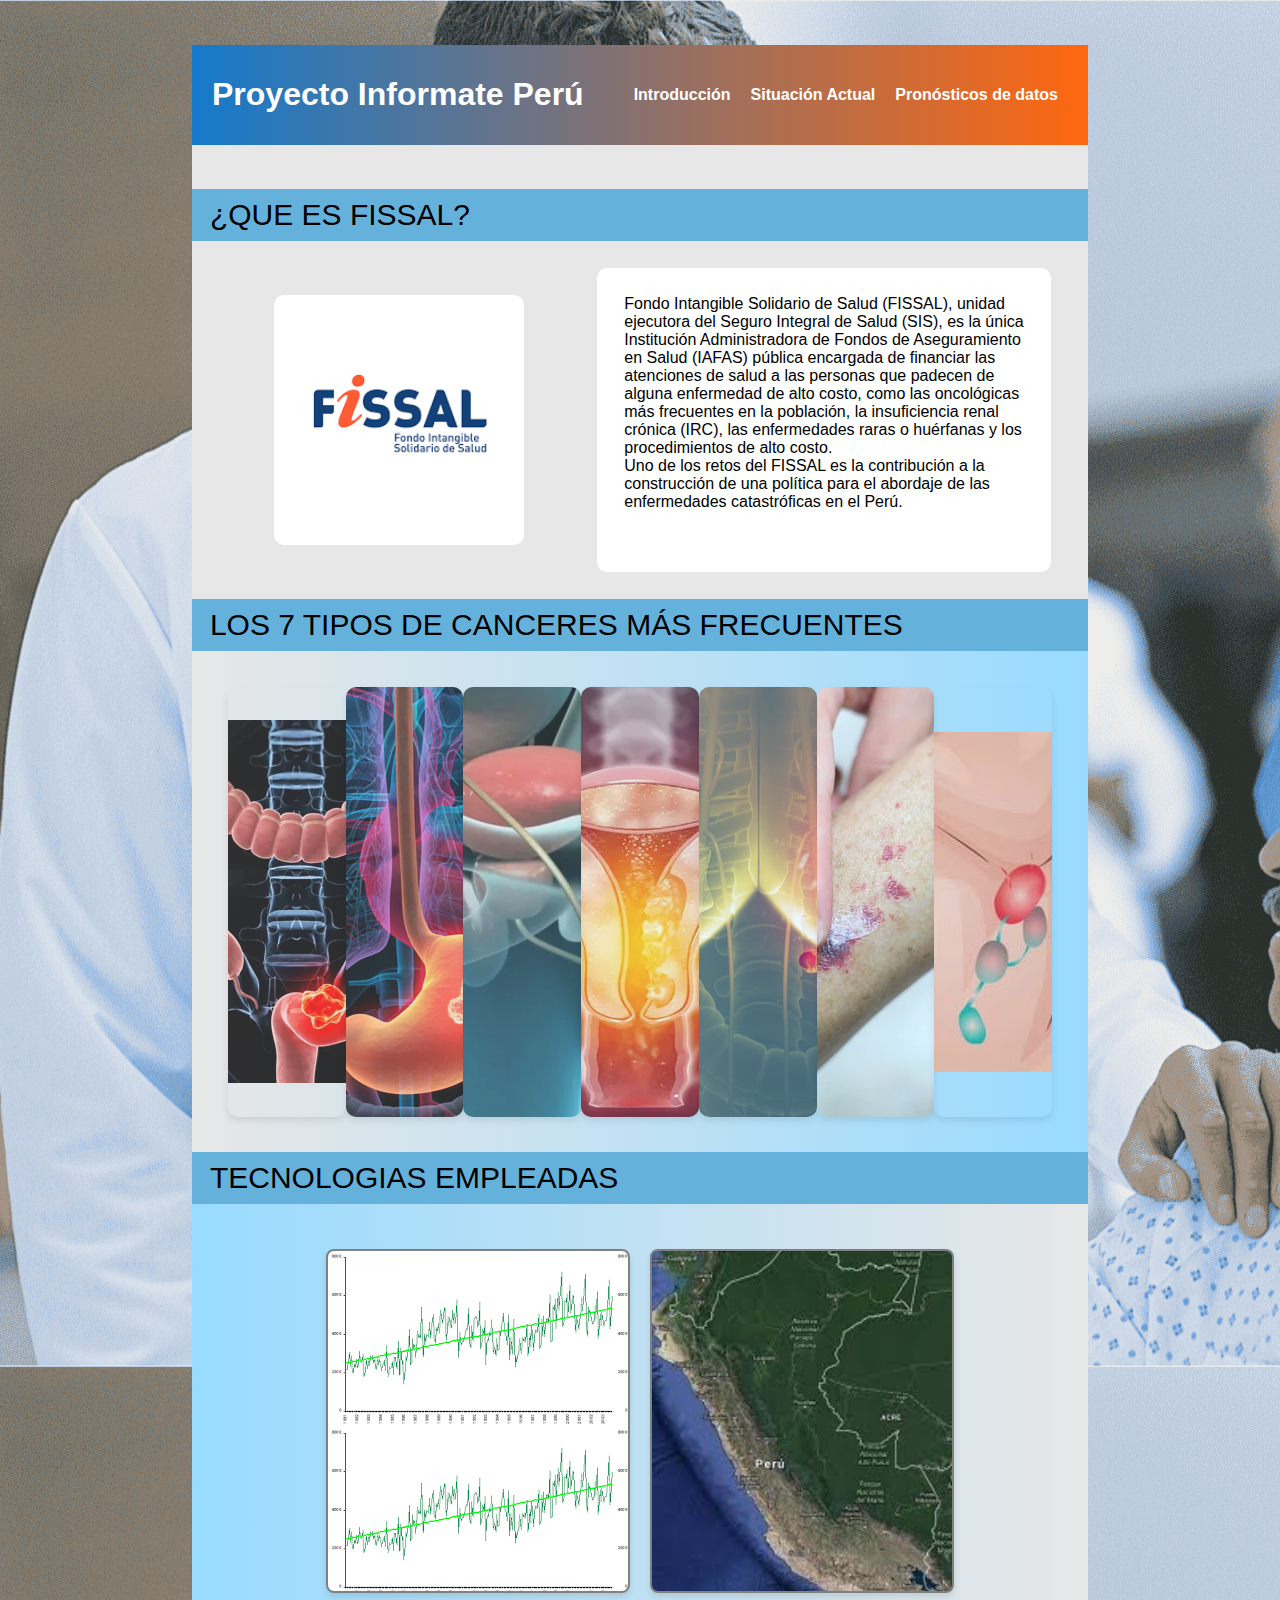
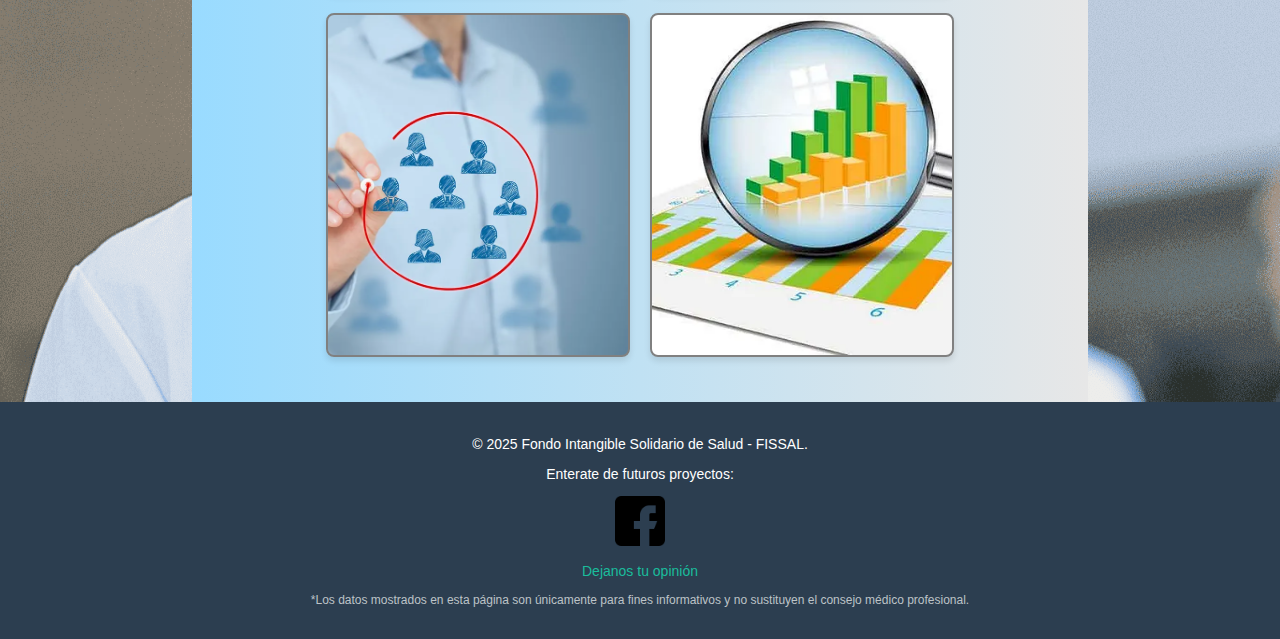
<file: Index.html>
<!DOCTYPE html>
<html  lang="es">
    <link rel="stylesheet" href="estilos.css">
    <link rel="icon" type="image/png" href="img/LogoNav.png">
<div  class="fondoCont" >
<head>
    <meta charset="UTF-8">
    <meta name="viewport" content="width=device-width, initial-scale=1.0">
    <title>Introducción</title>
    <style>
       
    </style>
</head>
<body>
    <header>
        <nav>
            <div>
                <h1>Proyecto Informate Perú</h1>
            </div>
            <ul>
                <li><a href="Index.html">Introducción</a></li>
                <li><a href="Descriptivo.html">Situación Actual</a></li>
                <li><a href="Pronostico.html">Pronósticos de datos</a></li>
            </ul>
        </nav>
    </header>
    <div class="Titulo">
        ¿QUE ES FISSAL?
    </div>
    <div class="Info">
        <img src="img/logofissal.png" width="250px" height="250px" style="margin: 6% 3% 6% 8%; border-radius: 10px;">
        <div class="descripcion">
        Fondo Intangible Solidario de Salud (FISSAL), unidad ejecutora del Seguro Integral de Salud (SIS), es la única Institución Administradora de Fondos de 
        Aseguramiento en Salud (IAFAS) pública encargada de financiar las atenciones de salud a las personas que padecen de alguna enfermedad de alto costo, como las 
        oncológicas más frecuentes en la población, la insuficiencia renal crónica (IRC), las enfermedades raras o huérfanas y los procedimientos de alto costo.
        <br> Uno de los retos del FISSAL es la contribución a la construcción de una política para el abordaje de las enfermedades catastróficas en el Perú.
        </div> 
    </div>
    <div class="Titulo">
        LOS 7 TIPOS DE CANCERES MÁS FRECUENTES
    </div>
    <section>
        <div class="enfonc" style="background: url(img/enfonc1.webp) no-repeat center center;">
            <div class="textoinfo">
                <h3>Cancer de Colon</h3>
                <p>
                    Es un cáncer que comienza en el intestino grueso, generalmente por el crecimiento de pequeños bultos llamados pólipos, que con el tiempo pueden volverse malignos. 
                    Puede causar sangrado en las heces, cambios en el ritmo intestinal (diarrea o estreñimiento), dolor en el abdomen y pérdida de peso sin razón aparente.
                    Factores como una alimentación baja en fibra, la obesidad y el tabaquismo aumentan el riesgo. Se detecta con estudios como la colonoscopía y, si se encuentra a tiempo, se puede tratar con cirugía, 
                    quimioterapia o radioterapia.
                </p>
            </div>
        </div>
        <div class="enfonc" style="background: url(img/enfonc2.jpg) no-repeat center center;">
            <div class="textoinfo">
                <h3>Cancer de Estomago</h3>
                <p>
                    Afecta el estómago y suele desarrollarse lentamente a lo largo de los años. Puede causar dolor en la parte superior del abdomen, pérdida de apetito, náuseas, 
                    vómitos con sangre y pérdida de peso inexplicable. Factores como la infección por una bacteria llamada Helicobacter pylori, el consumo excesivo de alimentos 
                    salados o ahumados, el tabaquismo y los antecedentes familiares pueden aumentar el riesgo. Se detecta con una endoscopía y biopsia, y el tratamiento puede incluir 
                    cirugía, quimioterapia o radioterapia.
                </p>
            </div>
        </div>
        <div class="enfonc" style="background: url(img/enfonc3.webp) no-repeat center center;">
            <div class="textoinfo">
                <h3>Cancer de Prostata</h3>
                <p>
                    Afecta a los hombres y se desarrolla en la próstata, una glándula que produce parte del semen. Puede causar problemas para orinar, flujo débil de orina, 
                    sangre en la orina o el semen y, en etapas avanzadas, dolor en los huesos. Es más común en hombres mayores de 50 años y con antecedentes familiares de la 
                    enfermedad. Se diagnostica con un análisis de sangre llamado PSA y, si es necesario, una biopsia. Dependiendo de la etapa, el tratamiento puede incluir cirugía, 
                    radioterapia o terapia hormonal.
                </p>
            </div>  
        </div>
        <div class="enfonc" style="background: url(img/enfonc4.webp) no-repeat center center;">
            <div class="textoinfo">
                <h3>Cancer de Cuello Uterino</h3>
                <p>
                    Se origina en la parte inferior del útero y está relacionado con el Virus del Papiloma Humano (VPH), que se transmite por contacto sexual. 
                    Puede causar sangrado vaginal fuera de la menstruación, flujo con mal olor y dolor durante las relaciones sexuales. Se puede prevenir con la vacuna contra el 
                    VPH y detectarse a tiempo con la prueba de Papanicolaou. Si se detecta en una etapa temprana, se puede tratar con cirugía o radioterapia, y en casos más 
                    avanzados, con quimioterapia.
                </p>
            </div>
        </div>
        <div class="enfonc" style="background: url(img/enfonc5.jpg) no-repeat center center;">
            <div class="textoinfo">
                <h3>Cancer de Mama</h3>
                <p>
                    Es uno de los más comunes en mujeres, aunque también puede afectar a los hombres. Se manifiesta con un bulto en la mama, cambios en la piel, secreción 
                    anormal por el pezón o cambios en el tamaño o forma del seno. Factores como la edad, los antecedentes familiares y el sobrepeso pueden aumentar el riesgo. 
                    La detección temprana mediante autoexploración y mamografías es clave para un tratamiento exitoso, que puede incluir cirugía, quimioterapia, radioterapia o 
                    terapia hormonal.
                </p>
            </div>
        </div>
        <div class="enfonc" style="background: url(img/enfonc6.webp) no-repeat center center;">
            <div class="textoinfo">
                <h3>Leucemia</h3>
                <p>
                    Es un cáncer de la sangre que afecta la producción de glóbulos blancos, encargados de defender el cuerpo de enfermedades. Puede causar fatiga 
                    extrema, moretones o sangrados fáciles, fiebre frecuente, infecciones constantes y pérdida de peso sin explicación. No se sabe exactamente qué lo causa, pero 
                    la exposición a radiación, algunos químicos y ciertos trastornos genéticos pueden aumentar el riesgo. Se trata con quimioterapia, terapia dirigida y, en algunos 
                    casos, trasplante de médula ósea.
                </p>
            </div>
        </div>
        <div class="enfonc" style="background: url(img/enfonc7.avif) no-repeat center center;">
            <div class="textoinfo">
                <h3>Linfoma</h3>
                <p>
                    Es un cáncer del sistema linfático, que forma parte del sistema de defensa del cuerpo. Puede causar inflamación en los ganglios (como en el cuello o axilas), fiebre, 
                    sudoración nocturna, cansancio extremo y pérdida de peso sin motivo. Existen dos tipos principales: el linfoma de Hodgkin y el linfoma no Hodgkin. Se desconoce su causa 
                    exacta, pero puede estar relacionado con infecciones virales y problemas en el sistema inmunológico. El tratamiento incluye quimioterapia, radioterapia y, en algunos casos, 
                    inmunoterapia o trasplante de médula ósea.
                </p>
            </div>
        </div>
    </section>
    <div class="Titulo">
        TECNOLOGIAS EMPLEADAS
    </div>
    <main>
        <div class="box" style="background: url(img/fondoInf.png);">
            <div class="textoinfo">
                <h3>Modelos de Series Temporales</h3>
                 <p>En el análisis de datos, estos modelos son métodos estadísticos que se utilizan para analizar datos que se recogen en intervalos de tiempo sucesivos. Permiten estudiar la relación causal entre diversas variables que cambian con el tiempo y se influyen entre sí.</p>
            </div>
        </div>
        <div class="box" style="background: url(img/fondoInf2.jpeg) no-repeat center center; background-size: cover;">
            <div class="textoinfo">
                <h3>Modelos Geoespaciales</h3>
                <p>En el análisis de datos, estos modelos son técnicas que permiten descubrir patrones en datos que incluyen un componente geoespacial. Los datos geoespaciales describen objetos, eventos o características con una ubicación sobre o cerca de la superficie de la tierra.</p>
            </div>
        </div>
        <div class="box" style="background: url(img/fotoInfo3.webp) no-repeat right center; background-size: cover;">
            <div class="textoinfo" >
                <h3>Modelos de Segmentación</h3>
                <p>En el análisis de datos, estos modelos son técnicas que permiten dividir un conjunto de datos en grupos o segmentos basados en características específicas. Esto es útil para entender y atender mejor las diversas necesidades y preferencias de los distintos grupos dentro de los datos.</p>
            </div>
        </div>
        <div class="box" style="background: url(img/fondoInf4.webp) no-repeat center center; background-size: cover;">
            <div class="textoinfo">
                <h3>Análisis Exploratorio</h3>
                <p>Este es un enfoque para analizar conjuntos de datos con el fin de resumir sus características principales, a menudo con métodos visuales. El análisis exploratorio de datos se utiliza para ver qué pueden revelar los datos más allá del modelado formal o la tarea de prueba de hipótesis.</p>
            </div>
        </div>
    </main>
</body>
</div>
<footer>
    <div class="footer-content">
        <p>&copy; 2025 Fondo Intangible Solidario de Salud - FISSAL.</p>
        <p>Enterate de futuros proyectos:</p>
        <a href="https://www.facebook.com/share/1A1EgL9N3Y/?mibextid=wwXIfr"><img src="img/facebook.png" height="50px" width="50px"></a>
        <p><a href="https://forms.gle/CMooZuVPkT1BqG5L8">Dejanos tu opinión</a></p>
        <p class="disclaimer">
            *Los datos mostrados en esta página son únicamente para fines informativos y no sustituyen el consejo médico profesional.
        </p>
    </div>
</footer>
</html>
</file>
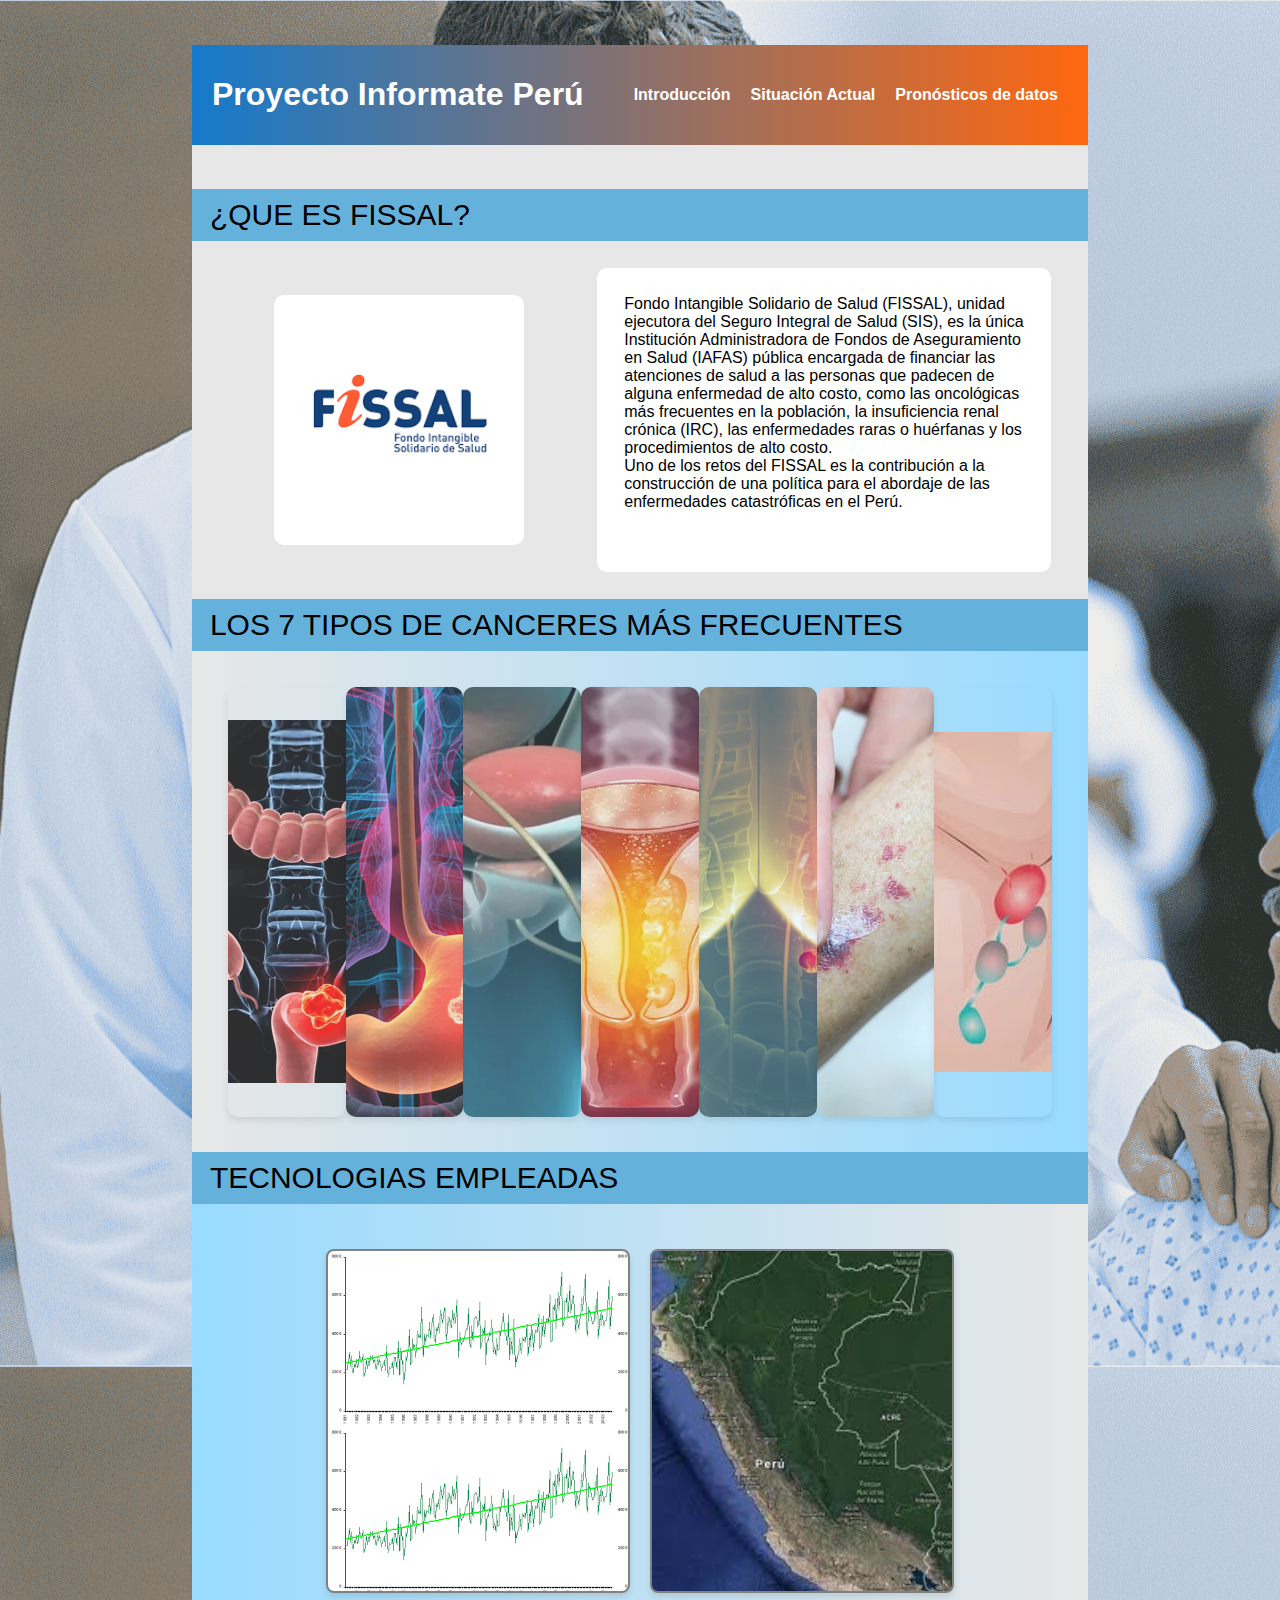
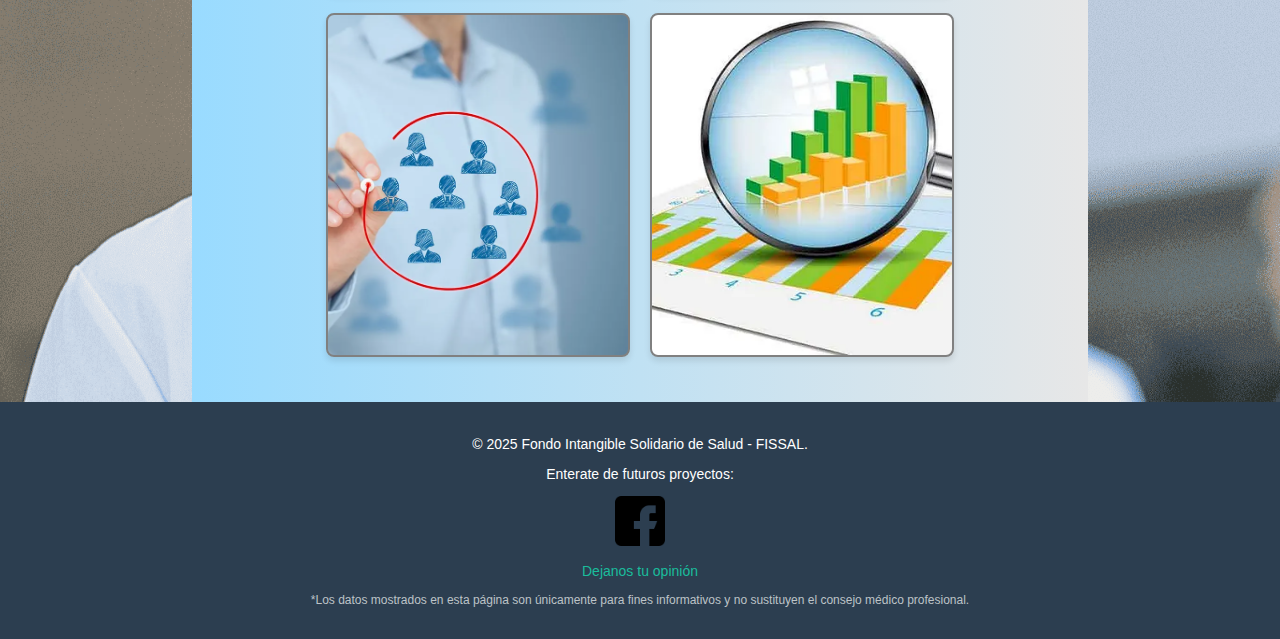
<file: index.html>
<!DOCTYPE html>
<html  lang="es">
    <link rel="stylesheet" href="estilos.css">
    <link rel="icon" type="image/png" href="img/LogoNav.png">
<div  class="fondoCont" >
<head>
    <meta charset="UTF-8">
    <meta name="viewport" content="width=device-width, initial-scale=1.0">
    <title>Introducción</title>
    <style>
       
    </style>
</head>
<body>
    <header>
        <nav>
            <div>
                <h1>Proyecto Informate Perú</h1>
            </div>
            <ul>
                <li><a href="Index.html">Introducción</a></li>
                <li><a href="Descriptivo.html">Situación Actual</a></li>
                <li><a href="Pronostico.html">Pronósticos de datos</a></li>
            </ul>
        </nav>
    </header>
    <div class="Titulo">
        ¿QUE ES FISSAL?
    </div>
    <div class="Info">
        <img src="img/logofissal.png" width="250px" height="250px" style="margin: 6% 3% 6% 8%; border-radius: 10px;">
        <div class="descripcion">
        Fondo Intangible Solidario de Salud (FISSAL), unidad ejecutora del Seguro Integral de Salud (SIS), es la única Institución Administradora de Fondos de 
        Aseguramiento en Salud (IAFAS) pública encargada de financiar las atenciones de salud a las personas que padecen de alguna enfermedad de alto costo, como las 
        oncológicas más frecuentes en la población, la insuficiencia renal crónica (IRC), las enfermedades raras o huérfanas y los procedimientos de alto costo.
        <br> Uno de los retos del FISSAL es la contribución a la construcción de una política para el abordaje de las enfermedades catastróficas en el Perú.
        </div> 
    </div>
    <div class="Titulo">
        LOS 7 TIPOS DE CANCERES MÁS FRECUENTES
    </div>
    <section>
        <div class="enfonc" style="background: url(img/enfonc1.webp) no-repeat center center;">
            <div class="textoinfo">
                <h3>Cancer de Colon</h3>
                <p>
                    Es un cáncer que comienza en el intestino grueso, generalmente por el crecimiento de pequeños bultos llamados pólipos, que con el tiempo pueden volverse malignos. 
                    Puede causar sangrado en las heces, cambios en el ritmo intestinal (diarrea o estreñimiento), dolor en el abdomen y pérdida de peso sin razón aparente.
                    Factores como una alimentación baja en fibra, la obesidad y el tabaquismo aumentan el riesgo. Se detecta con estudios como la colonoscopía y, si se encuentra a tiempo, se puede tratar con cirugía, 
                    quimioterapia o radioterapia.
                </p>
            </div>
        </div>
        <div class="enfonc" style="background: url(img/enfonc2.jpg) no-repeat center center;">
            <div class="textoinfo">
                <h3>Cancer de Estomago</h3>
                <p>
                    Afecta el estómago y suele desarrollarse lentamente a lo largo de los años. Puede causar dolor en la parte superior del abdomen, pérdida de apetito, náuseas, 
                    vómitos con sangre y pérdida de peso inexplicable. Factores como la infección por una bacteria llamada Helicobacter pylori, el consumo excesivo de alimentos 
                    salados o ahumados, el tabaquismo y los antecedentes familiares pueden aumentar el riesgo. Se detecta con una endoscopía y biopsia, y el tratamiento puede incluir 
                    cirugía, quimioterapia o radioterapia.
                </p>
            </div>
        </div>
        <div class="enfonc" style="background: url(img/enfonc3.webp) no-repeat center center;">
            <div class="textoinfo">
                <h3>Cancer de Prostata</h3>
                <p>
                    Afecta a los hombres y se desarrolla en la próstata, una glándula que produce parte del semen. Puede causar problemas para orinar, flujo débil de orina, 
                    sangre en la orina o el semen y, en etapas avanzadas, dolor en los huesos. Es más común en hombres mayores de 50 años y con antecedentes familiares de la 
                    enfermedad. Se diagnostica con un análisis de sangre llamado PSA y, si es necesario, una biopsia. Dependiendo de la etapa, el tratamiento puede incluir cirugía, 
                    radioterapia o terapia hormonal.
                </p>
            </div>  
        </div>
        <div class="enfonc" style="background: url(img/enfonc4.webp) no-repeat center center;">
            <div class="textoinfo">
                <h3>Cancer de Cuello Uterino</h3>
                <p>
                    Se origina en la parte inferior del útero y está relacionado con el Virus del Papiloma Humano (VPH), que se transmite por contacto sexual. 
                    Puede causar sangrado vaginal fuera de la menstruación, flujo con mal olor y dolor durante las relaciones sexuales. Se puede prevenir con la vacuna contra el 
                    VPH y detectarse a tiempo con la prueba de Papanicolaou. Si se detecta en una etapa temprana, se puede tratar con cirugía o radioterapia, y en casos más 
                    avanzados, con quimioterapia.
                </p>
            </div>
        </div>
        <div class="enfonc" style="background: url(img/enfonc5.jpg) no-repeat center center;">
            <div class="textoinfo">
                <h3>Cancer de Mama</h3>
                <p>
                    Es uno de los más comunes en mujeres, aunque también puede afectar a los hombres. Se manifiesta con un bulto en la mama, cambios en la piel, secreción 
                    anormal por el pezón o cambios en el tamaño o forma del seno. Factores como la edad, los antecedentes familiares y el sobrepeso pueden aumentar el riesgo. 
                    La detección temprana mediante autoexploración y mamografías es clave para un tratamiento exitoso, que puede incluir cirugía, quimioterapia, radioterapia o 
                    terapia hormonal.
                </p>
            </div>
        </div>
        <div class="enfonc" style="background: url(img/enfonc6.webp) no-repeat center center;">
            <div class="textoinfo">
                <h3>Leucemia</h3>
                <p>
                    Es un cáncer de la sangre que afecta la producción de glóbulos blancos, encargados de defender el cuerpo de enfermedades. Puede causar fatiga 
                    extrema, moretones o sangrados fáciles, fiebre frecuente, infecciones constantes y pérdida de peso sin explicación. No se sabe exactamente qué lo causa, pero 
                    la exposición a radiación, algunos químicos y ciertos trastornos genéticos pueden aumentar el riesgo. Se trata con quimioterapia, terapia dirigida y, en algunos 
                    casos, trasplante de médula ósea.
                </p>
            </div>
        </div>
        <div class="enfonc" style="background: url(img/enfonc7.avif) no-repeat center center;">
            <div class="textoinfo">
                <h3>Linfoma</h3>
                <p>
                    Es un cáncer del sistema linfático, que forma parte del sistema de defensa del cuerpo. Puede causar inflamación en los ganglios (como en el cuello o axilas), fiebre, 
                    sudoración nocturna, cansancio extremo y pérdida de peso sin motivo. Existen dos tipos principales: el linfoma de Hodgkin y el linfoma no Hodgkin. Se desconoce su causa 
                    exacta, pero puede estar relacionado con infecciones virales y problemas en el sistema inmunológico. El tratamiento incluye quimioterapia, radioterapia y, en algunos casos, 
                    inmunoterapia o trasplante de médula ósea.
                </p>
            </div>
        </div>
    </section>
    <div class="Titulo">
        TECNOLOGIAS EMPLEADAS
    </div>
    <main>
        <div class="box" style="background: url(img/fondoInf.png);">
            <div class="textoinfo">
                <h3>Modelos de Series Temporales</h3>
                 <p>En el análisis de datos, estos modelos son métodos estadísticos que se utilizan para analizar datos que se recogen en intervalos de tiempo sucesivos. Permiten estudiar la relación causal entre diversas variables que cambian con el tiempo y se influyen entre sí.</p>
            </div>
        </div>
        <div class="box" style="background: url(img/fondoInf2.jpeg) no-repeat center center; background-size: cover;">
            <div class="textoinfo">
                <h3>Modelos Geoespaciales</h3>
                <p>En el análisis de datos, estos modelos son técnicas que permiten descubrir patrones en datos que incluyen un componente geoespacial. Los datos geoespaciales describen objetos, eventos o características con una ubicación sobre o cerca de la superficie de la tierra.</p>
            </div>
        </div>
        <div class="box" style="background: url(img/fotoInfo3.webp) no-repeat right center; background-size: cover;">
            <div class="textoinfo" >
                <h3>Modelos de Segmentación</h3>
                <p>En el análisis de datos, estos modelos son técnicas que permiten dividir un conjunto de datos en grupos o segmentos basados en características específicas. Esto es útil para entender y atender mejor las diversas necesidades y preferencias de los distintos grupos dentro de los datos.</p>
            </div>
        </div>
        <div class="box" style="background: url(img/fondoInf4.webp) no-repeat center center; background-size: cover;">
            <div class="textoinfo">
                <h3>Análisis Exploratorio</h3>
                <p>Este es un enfoque para analizar conjuntos de datos con el fin de resumir sus características principales, a menudo con métodos visuales. El análisis exploratorio de datos se utiliza para ver qué pueden revelar los datos más allá del modelado formal o la tarea de prueba de hipótesis.</p>
            </div>
        </div>
    </main>
</body>
</div>
<footer>
    <div class="footer-content">
        <p>&copy; 2025 Fondo Intangible Solidario de Salud - FISSAL.</p>
        <p>Enterate de futuros proyectos:</p>
        <a href="https://www.facebook.com/share/1A1EgL9N3Y/?mibextid=wwXIfr"><img src="img/facebook.png" height="50px" width="50px"></a>
        <p><a href="https://forms.gle/CMooZuVPkT1BqG5L8">Dejanos tu opinión</a></p>
        <p class="disclaimer">
            *Los datos mostrados en esta página son únicamente para fines informativos y no sustituyen el consejo médico profesional.
        </p>
    </div>
</footer>
</html>
</file>
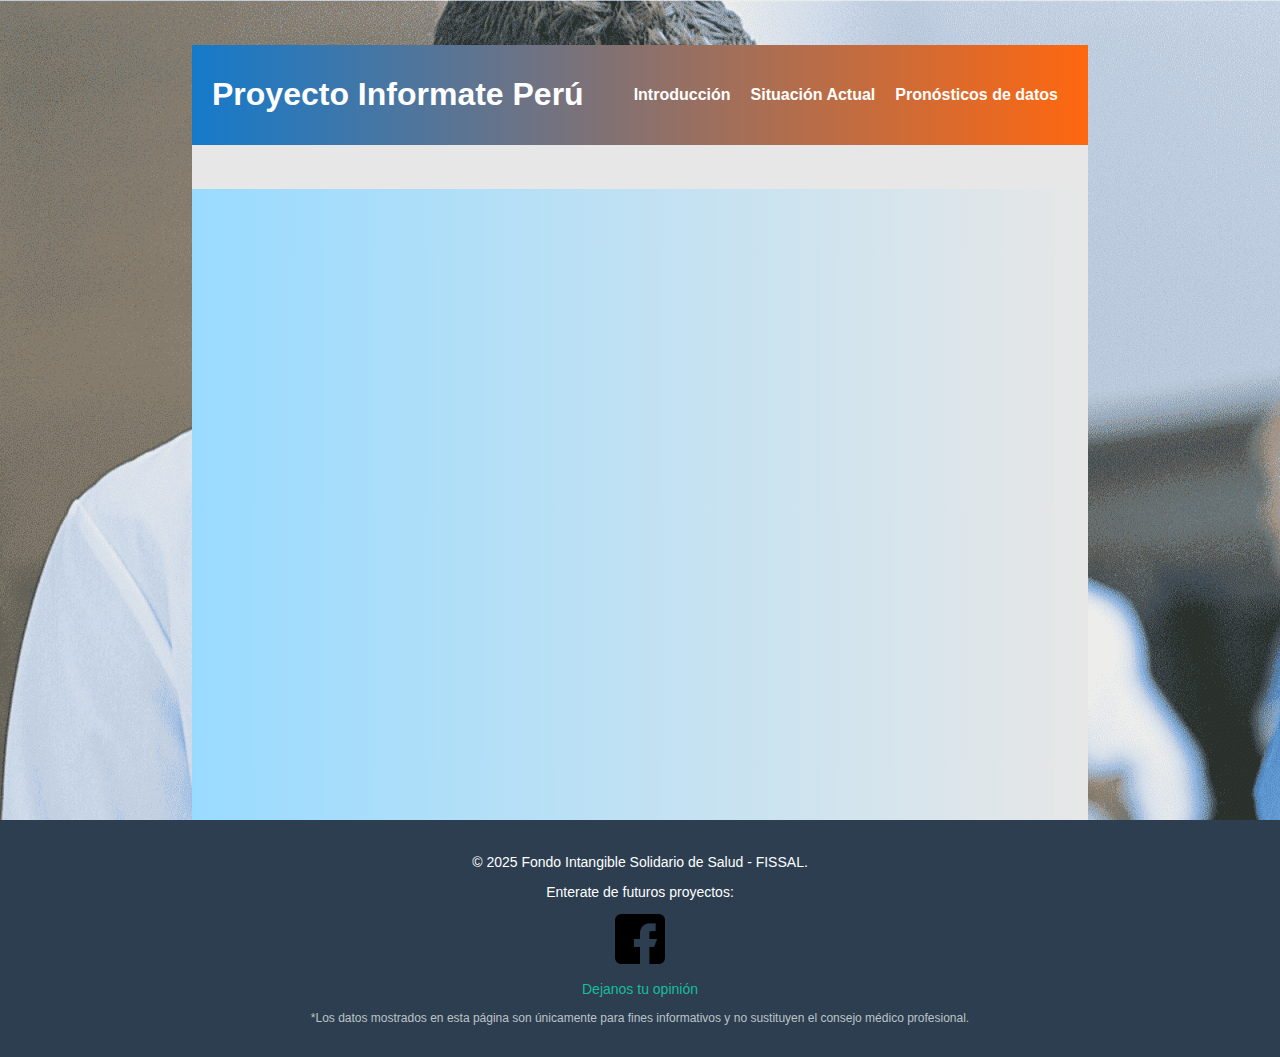
<file: Descriptivo.html>
<!DOCTYPE html>
<html lang="es">
    <link rel="stylesheet" href="estilos.css">
    <link rel="icon" type="image/png" href="img/LogoNav.png">
<div class="fondoCont">    
<head>
    <meta charset="UTF-8">
    <meta name="viewport" content="width=device-width, initial-scale=1.0">
    <title>Analisis de Datos</title>
</head>
<body>
    <header>
        <nav>
            <div>
                <h1>Proyecto Informate Perú</h1>
            </div>
            <ul>
                <li><a href="index.html">Introducción</a></li>
                <li><a href="Descriptivo.html">Situación Actual</a></li>
                <li><a href="Pronostico.html">Pronósticos de datos</a></li>
            </ul>
        </nav>
    </header>
    <main>
        <iframe title="Analisis_Descriptivo" width="1140" height="541.25" src="https://app.powerbi.com/reportEmbed?reportId=7f112d11-08e9-465b-8db7-bfbb109e6e7e&autoAuth=true&ctid=81e701d5-0d70-4fdd-9388-c8ba9d7a9975" frameborder="0" allowFullScreen="true"></iframe>
    </main>
</body>
</div>
<footer>
    <div class="footer-content">
        <p>&copy; 2025 Fondo Intangible Solidario de Salud - FISSAL.</p>
        <p>Enterate de futuros proyectos:</p>
        <a href="https://www.facebook.com/share/1A1EgL9N3Y/?mibextid=wwXIfr"><img src="img/facebook.png" height="50px" width="50px"></a>
        <p><a href="https://forms.gle/CMooZuVPkT1BqG5L8">Dejanos tu opinión</a></p>
        <p class="disclaimer">
            *Los datos mostrados en esta página son únicamente para fines informativos y no sustituyen el consejo médico profesional.
        </p>
    </div>
</footer>

</html>
</file>
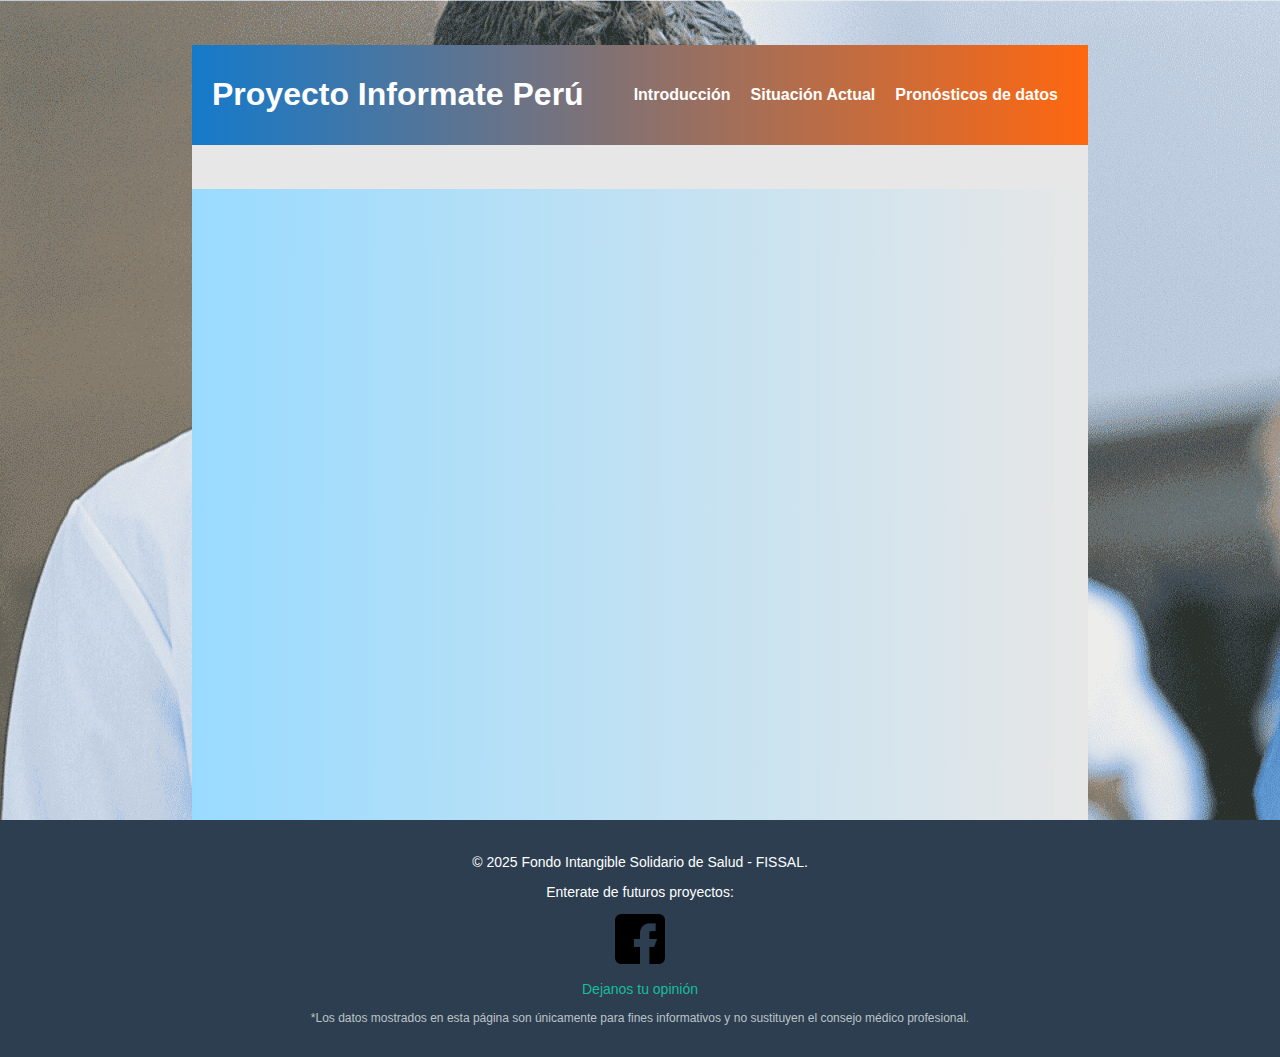
<file: Pronostico.html>
<!DOCTYPE html>
<html lang="es">
    <link rel="stylesheet" href="estilos.css">
    <link rel="icon" type="image/png" href="img/LogoNav.png">
<div class="fondoCont">    
<head>
    <meta charset="UTF-8">
    <meta name="viewport" content="width=device-width, initial-scale=1.0">
    <title>Pronostico de Datos</title>
</head>
<body>
    <header>
        <nav>
            <div>
                <h1>Proyecto Informate Perú</h1>
            </div>
            <ul>
                <li><a href="index.html">Introducción</a></li>
                <li><a href="Descriptivo.html">Situación Actual</a></li>
                <li><a href="Pronostico.html">Pronósticos de datos</a></li>
            </ul>
        </nav>
    </header>
    <main>
        <iframe title="Analisis_Predictivo" width="1140" height="541.25" src="https://app.powerbi.com/reportEmbed?reportId=2dde59b4-e0d9-4c44-b932-21032a62c041&autoAuth=true&ctid=81e701d5-0d70-4fdd-9388-c8ba9d7a9975" frameborder="0" allowFullScreen="true"></iframe>
    </main>
</body>
</div>
<footer>
    <div class="footer-content">
        <p>&copy; 2025 Fondo Intangible Solidario de Salud - FISSAL.</p>
        <p>Enterate de futuros proyectos:</p>
        <a href="https://www.facebook.com/share/1A1EgL9N3Y/?mibextid=wwXIfr"><img src="img/facebook.png" height="50px" width="50px"></a>
        <p><a href="https://forms.gle/CMooZuVPkT1BqG5L8">Dejanos tu opinión</a></p>
        <p class="disclaimer">
            *Los datos mostrados en esta página son únicamente para fines informativos y no sustituyen el consejo médico profesional.
        </p>
    </div>
</footer>

</html>
</file>
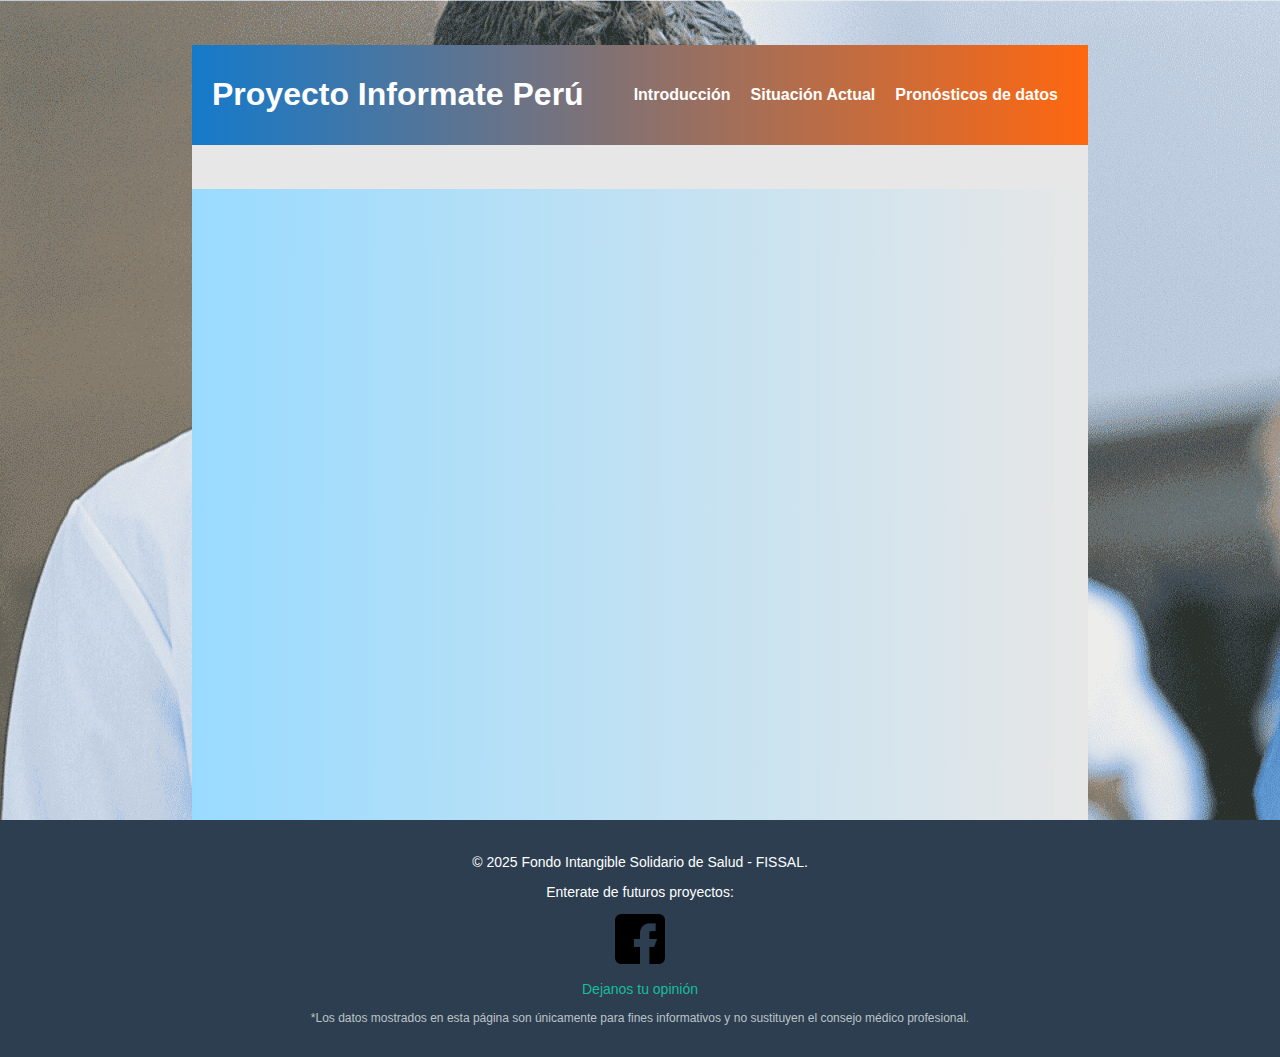
<file: Pagina Fissal/Descriptivo.html>
<!DOCTYPE html>
<html lang="es">
    <link rel="stylesheet" href="estilos.css">
    <link rel="icon" type="image/png" href="img/LogoNav.png">
<div class="fondoCont">    
<head>
    <meta charset="UTF-8">
    <meta name="viewport" content="width=device-width, initial-scale=1.0">
    <title>Analisis de Datos</title>
</head>
<body>
    <header>
        <nav>
            <div>
                <h1>Proyecto Informate Perú</h1>
            </div>
            <ul>
                <li><a href="Index.html">Introducción</a></li>
                <li><a href="Descriptivo.html">Situación Actual</a></li>
                <li><a href="Pronostico.html">Pronósticos de datos</a></li>
            </ul>
        </nav>
    </header>
    <main>
        <iframe title="Analisis_Descriptivo" width="1140" height="541.25" src="https://app.powerbi.com/reportEmbed?reportId=7f112d11-08e9-465b-8db7-bfbb109e6e7e&autoAuth=true&ctid=81e701d5-0d70-4fdd-9388-c8ba9d7a9975" frameborder="0" allowFullScreen="true"></iframe>
    </main>
</body>
</div>
<footer>
    <div class="footer-content">
        <p>&copy; 2025 Fondo Intangible Solidario de Salud - FISSAL.</p>
        <p>Enterate de futuros proyectos:</p>
        <a href="https://www.facebook.com/share/1A1EgL9N3Y/?mibextid=wwXIfr"><img src="img/facebook.png" height="50px" width="50px"></a>
        <p><a href="https://forms.gle/CMooZuVPkT1BqG5L8">Dejanos tu opinión</a></p>
        <p class="disclaimer">
            *Los datos mostrados en esta página son únicamente para fines informativos y no sustituyen el consejo médico profesional.
        </p>
    </div>
</footer>
</html>
</file>
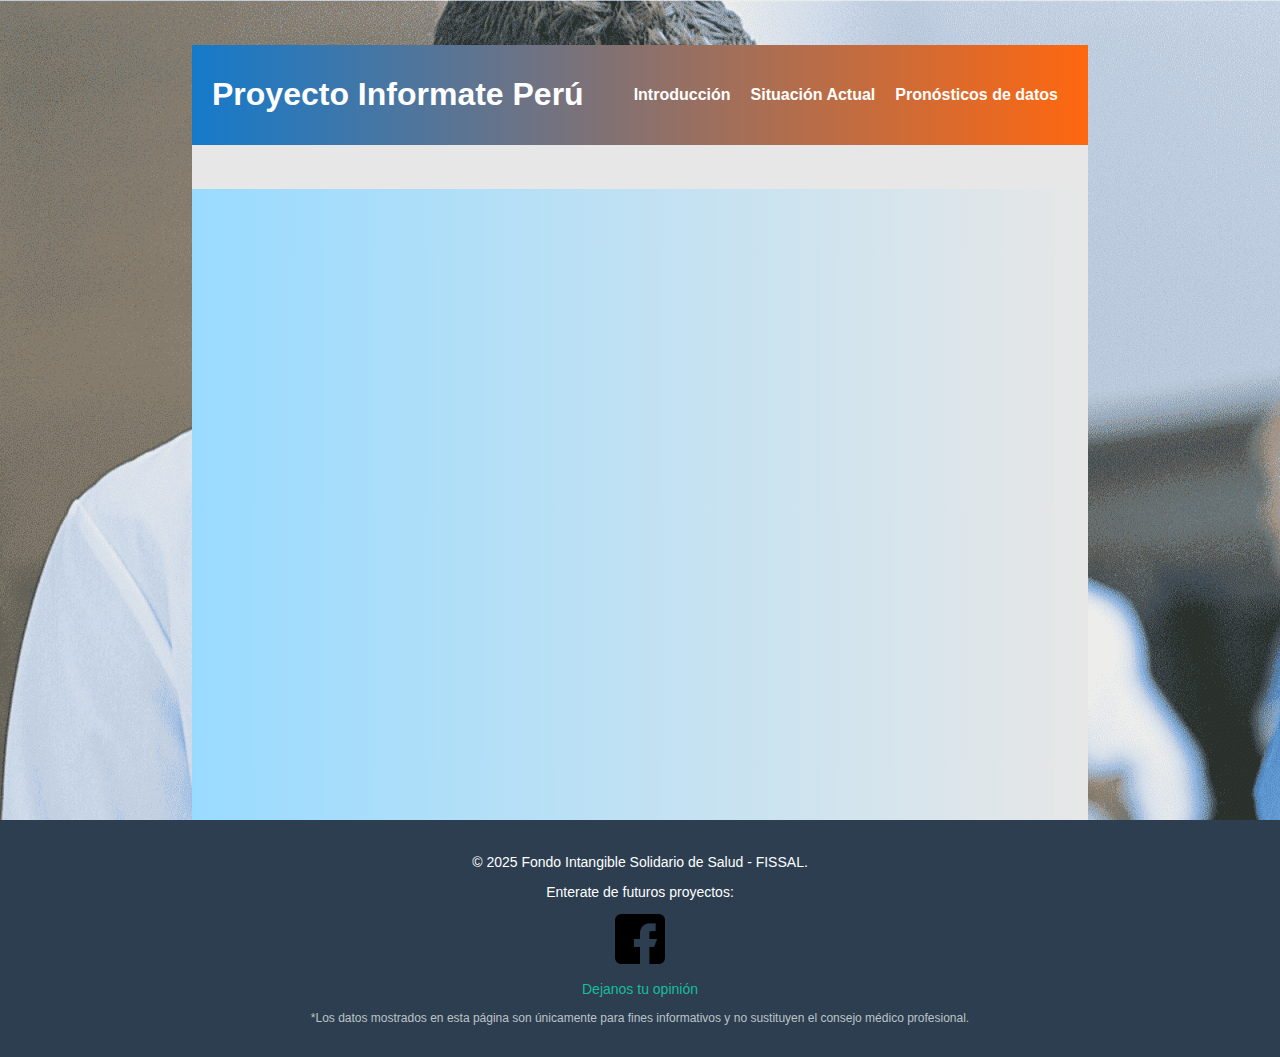
<file: Pagina Fissal/Pronostico.html>
<!DOCTYPE html>
<html lang="es">
    <link rel="stylesheet" href="estilos.css">
    <link rel="icon" type="image/png" href="img/LogoNav.png">
<div class="fondoCont">    
<head>
    <meta charset="UTF-8">
    <meta name="viewport" content="width=device-width, initial-scale=1.0">
    <title>Pronostico de Datos</title>
</head>
<body>
    <header>
        <nav>
            <div>
                <h1>Proyecto Informate Perú</h1>
            </div>
            <ul>
                <li><a href="Index.html">Introducción</a></li>
                <li><a href="Descriptivo.html">Situación Actual</a></li>
                <li><a href="Pronostico.html">Pronósticos de datos</a></li>
            </ul>
        </nav>
    </header>
    <main>
        <iframe title="Analisis_Predictivo" width="1140" height="541.25" src="https://app.powerbi.com/reportEmbed?reportId=2dde59b4-e0d9-4c44-b932-21032a62c041&autoAuth=true&ctid=81e701d5-0d70-4fdd-9388-c8ba9d7a9975" frameborder="0" allowFullScreen="true"></iframe>
    </main>
</body>
</div>
<footer>
    <div class="footer-content">
        <p>&copy; 2025 Fondo Intangible Solidario de Salud - FISSAL.</p>
        <p>Enterate de futuros proyectos:</p>
        <a href="https://www.facebook.com/share/1A1EgL9N3Y/?mibextid=wwXIfr"><img src="img/facebook.png" height="50px" width="50px"></a>
        <p><a href="https://forms.gle/CMooZuVPkT1BqG5L8">Dejanos tu opinión</a></p>
        <p class="disclaimer">
            *Los datos mostrados en esta página son únicamente para fines informativos y no sustituyen el consejo médico profesional.
        </p>
    </div>
</footer>
</html>
</file>
<file: estilos.css>
html{
    background: url("img/fondo.png");
}
body {
    font-family: Arial, sans-serif;
    margin: 0;
    padding: 0;
}
header {
    background: linear-gradient(90deg, #157acb,#ff670f);
    color: white;
    padding: 10px 20px;
    margin: 5% 0 5% 0;
}
.Info{
    display: flex;
    flex-wrap: wrap;
    justify-content: center;
    justify-items: center;
    gap: 20px;
}
.descripcion{
    background-color: white;
    border-radius: 10px;
    margin: 3%;
    padding: 3%;
    width: 400px;
}
main {
    background: linear-gradient(90deg, #99dbff, #e7e7e7);
    display: flex;
    flex-wrap: wrap;
    justify-content: center;
    gap: 20px;
    align-items: center;
    padding: 5% 0 5% 0;
}
nav {
    display: flex;
    justify-content: space-between;
    align-items: center;
}
nav ul {
    list-style: none;
    margin: 0;
    padding: 0;
    display: flex;
}
nav ul li {
    margin: 0 10px;
}
nav ul li a {
    color: white;
    text-decoration: none;
    font-weight: bold;
    transition: .3s ease;
}
nav ul li a:hover {
    transition: .3s ease;
    font-size: 20px;
    color:#007BFF;
}
.container {
    display: flex;
    flex-wrap: wrap;
    justify-content: center;
    gap: 20px;
    max-width: 1200px;
}
.Titulo{
    font-size: 30px;
    padding: 1% 2% 1% 2%;
    background-color: #64b2dc;
    font-family:'Gill Sans', 'Gill Sans MT', Calibri, 'Trebuchet MS', sans-serif;
}
.box {
    background-color: #ffffff;
    border: 1px solid #ddd;
    border-radius: 8px;
    box-shadow: 0 4px 6px rgba(0, 0, 0, 0.1);
    width: 300px;
    height: 340px;
    text-align: justify;
    transition: .3s ease;
    opacity: 1;
    border: 2px solid grey;

}
.box:hover{
    opacity: .8;
    transition: .3 ease;
}

.textoinfo{
    height: 100%;
    width: 100%;
    font-size: 1px;
    opacity: 0;
    transition: .0s ease;
}
.textoinfo:hover{
    font-size: 15px;
    opacity: 1;
    transition: .2s ease;
}
.textoinfo:hover p{
    background-color: white;
    padding: 2%;
    margin: 4%;
}
.box h3 {
    margin: 4% 0 4% 0;
    width: 100%;
    background-color: white;
    color: #2c3e50;
    text-align: center;
}
section{
    padding: 4%;
    display: flex;
    height: 430px;
    justify-content: center;
    background: linear-gradient(90deg, #e7e7e7,#99dbff)
}
.enfonc{
    width: 0px;
    flex-grow: 1;
    object-fit: cover;
    opacity: .8;
    transition: .3 ease;
    justify-content: center;
    justify-items: center;
    border-radius: 10px;
    box-shadow: 0 4px 6px rgba(0, 0, 0, 0.1);
}
.enfonc h3 {
    margin-top: 20%;
    color: #2c3e50;
    text-align: center;
    background-color: white;
}
.enfonc:hover{
    width: 300px;
    opacity: 1;
    filter: contrast(120%);
    transition: .3 ease;
}
footer {
    background-color: #2c3e50;
    color: white;
    text-align: center;
    padding: 20px;
    font-size: 14px;
}
.footer-content a {
    color: #1abc9c;
    text-decoration: none;
}
.footer-content a:hover {
    text-decoration: underline;
}
.disclaimer {
    font-size: 12px;
    color: #bdc3c7;
}
.fondoCont{
    background-color: #e7e7e7;
    width: justify;
    margin: 0 15% 0 15%;
}
</file>
<file: Pagina Fissal/estilos.css>
html{
    background: url("img/fondo.png");
}
body {
    font-family: Arial, sans-serif;
    margin: 0;
    padding: 0;
}
header {
    background: linear-gradient(90deg, #157acb,#ff670f);
    color: white;
    padding: 10px 20px;
    margin: 5% 0 5% 0;
}
.Info{
    display: flex;
    flex-wrap: wrap;
    justify-content: center;
    justify-items: center;
    gap: 20px;
}
.descripcion{
    background-color: white;
    border-radius: 10px;
    margin: 3%;
    padding: 3%;
    width: 400px;
}
main {
    background: linear-gradient(90deg, #99dbff, #e7e7e7);
    display: flex;
    flex-wrap: wrap;
    justify-content: center;
    gap: 20px;
    align-items: center;
    padding: 5% 0 5% 0;
}
nav {
    display: flex;
    justify-content: space-between;
    align-items: center;
}
nav ul {
    list-style: none;
    margin: 0;
    padding: 0;
    display: flex;
}
nav ul li {
    margin: 0 10px;
}
nav ul li a {
    color: white;
    text-decoration: none;
    font-weight: bold;
    transition: .3s ease;
}
nav ul li a:hover {
    transition: .3s ease;
    font-size: 20px;
    color:#007BFF;
}
.container {
    display: flex;
    flex-wrap: wrap;
    justify-content: center;
    gap: 20px;
    max-width: 1200px;
}
.Titulo{
    font-size: 30px;
    padding: 1% 2% 1% 2%;
    background-color: #64b2dc;
    font-family:'Gill Sans', 'Gill Sans MT', Calibri, 'Trebuchet MS', sans-serif;
}
.box {
    background-color: #ffffff;
    border: 1px solid #ddd;
    border-radius: 8px;
    box-shadow: 0 4px 6px rgba(0, 0, 0, 0.1);
    width: 300px;
    height: 340px;
    text-align: justify;
    transition: .3s ease;
    opacity: 1;
    border: 2px solid grey;

}
.box:hover{
    opacity: .8;
    transition: .3 ease;
}

.textoinfo{
    height: 100%;
    width: 100%;
    font-size: 1px;
    opacity: 0;
    transition: .0s ease;
}
.textoinfo:hover{
    font-size: 15px;
    opacity: 1;
    transition: .2s ease;
}
.textoinfo:hover p{
    background-color: white;
    padding: 2%;
    margin: 4%;
}
.box h3 {
    margin: 4% 0 4% 0;
    width: 100%;
    background-color: white;
    color: #2c3e50;
    text-align: center;
}
section{
    padding: 4%;
    display: flex;
    height: 430px;
    justify-content: center;
    background: linear-gradient(90deg, #e7e7e7,#99dbff)
}
.enfonc{
    width: 0px;
    flex-grow: 1;
    object-fit: cover;
    opacity: .8;
    transition: .3 ease;
    justify-content: center;
    justify-items: center;
    border-radius: 10px;
    box-shadow: 0 4px 6px rgba(0, 0, 0, 0.1);
}
.enfonc h3 {
    margin-top: 20%;
    color: #2c3e50;
    text-align: center;
    background-color: white;
}
.enfonc:hover{
    width: 300px;
    opacity: 1;
    filter: contrast(120%);
    transition: .3 ease;
}
footer {
    background-color: #2c3e50;
    color: white;
    text-align: center;
    padding: 20px;
    font-size: 14px;
}
.footer-content a {
    color: #1abc9c;
    text-decoration: none;
}
.footer-content a:hover {
    text-decoration: underline;
}
.disclaimer {
    font-size: 12px;
    color: #bdc3c7;
}
.fondoCont{
    background-color: #e7e7e7;
    width: justify;
    margin: 0 15% 0 15%;
}
</file>
